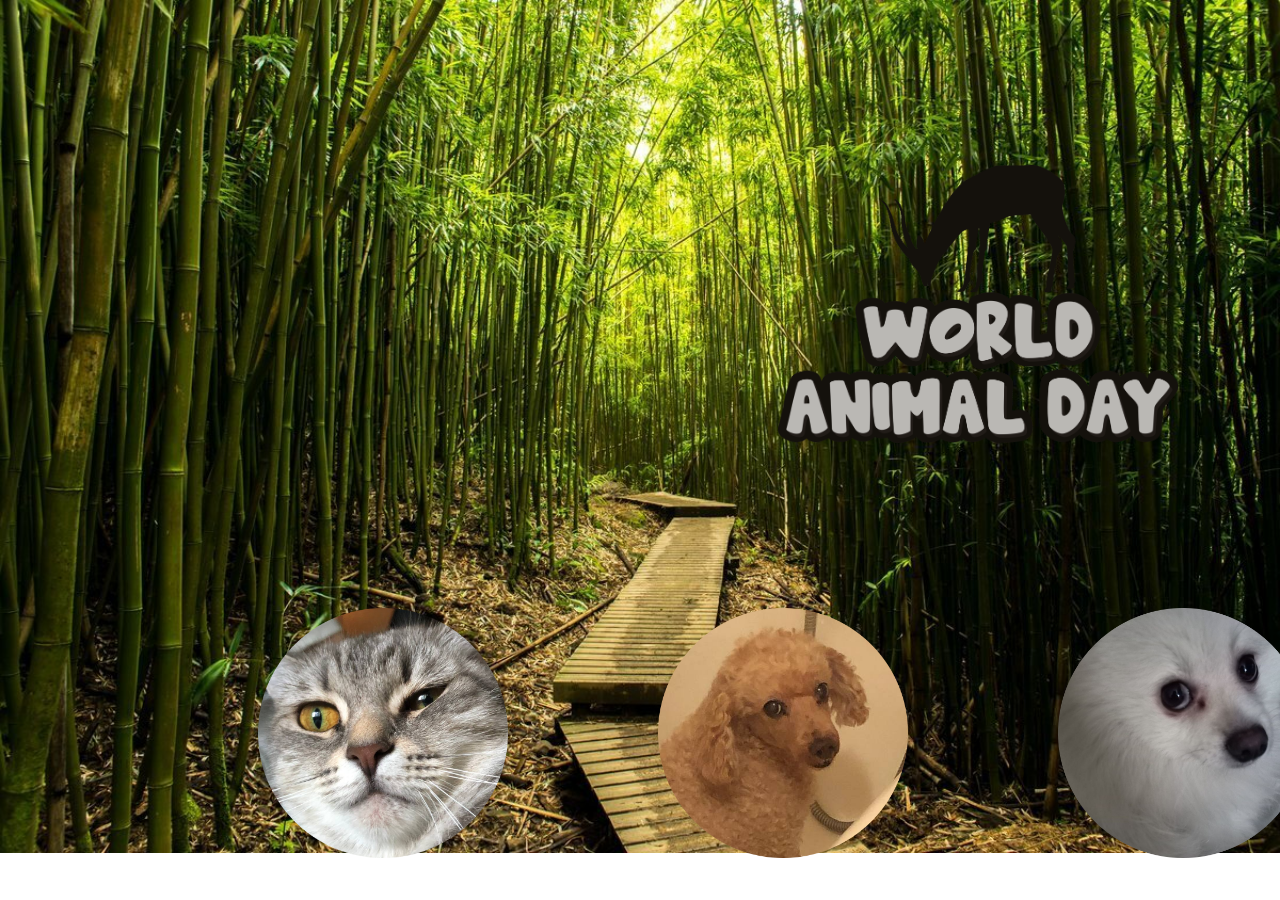
<file: index.html>
<!DOCTYPE html>
<html lang="ru">

<head>
    <meta charset="UTF-8">
    <meta name="viewport" content="width=device-width, initial-scale=1.0">
    <title>Document</title>
    <link rel="stylesheet" href="style.css">
    <link rel="preconnect" href="https://fonts.googleapis.com">
<link rel="preconnect" href="https://fonts.gstatic.com" crossorigin>
<link href="https://fonts.googleapis.com/css2?family=Itim&family=Jost:ital,wght@0,100..900;1,100..900&display=swap" rel="stylesheet">
</head>

<body>
    <div>
        <img class="logo" src="logo/косуля2.png">
    </div>
    <div class="circle1">
    <a href="page2.html">
        <img src="photo/тиффани в кружке.jpg">
        <span class="mask">
          <p>TAP!</p>
        </span>
      </a>
    </div>
    <div class="circle2">
        <a href="page5.html">
            <img src="photo/линда в кружке.jpg">
            <span class="mask">
              <p>TAP!</p>
            </span>
          </a>
        </div>
        <div class="circle3">
            <a href="page4.html">
                <img src="photo/айс в кружке.jpg">
                <span class="mask">
                  <p>TAP!</p>
                </span>
              </a>
            </div>
            <div class="circle4">
                <a href="page3.html">
                    <img src="photo/нюша в кружке.jpg">
                    <span class="mask">
                      <p>TAP!</p>
                    </span>
                  </a>
                </div>

</body>
    
</html>
</file>
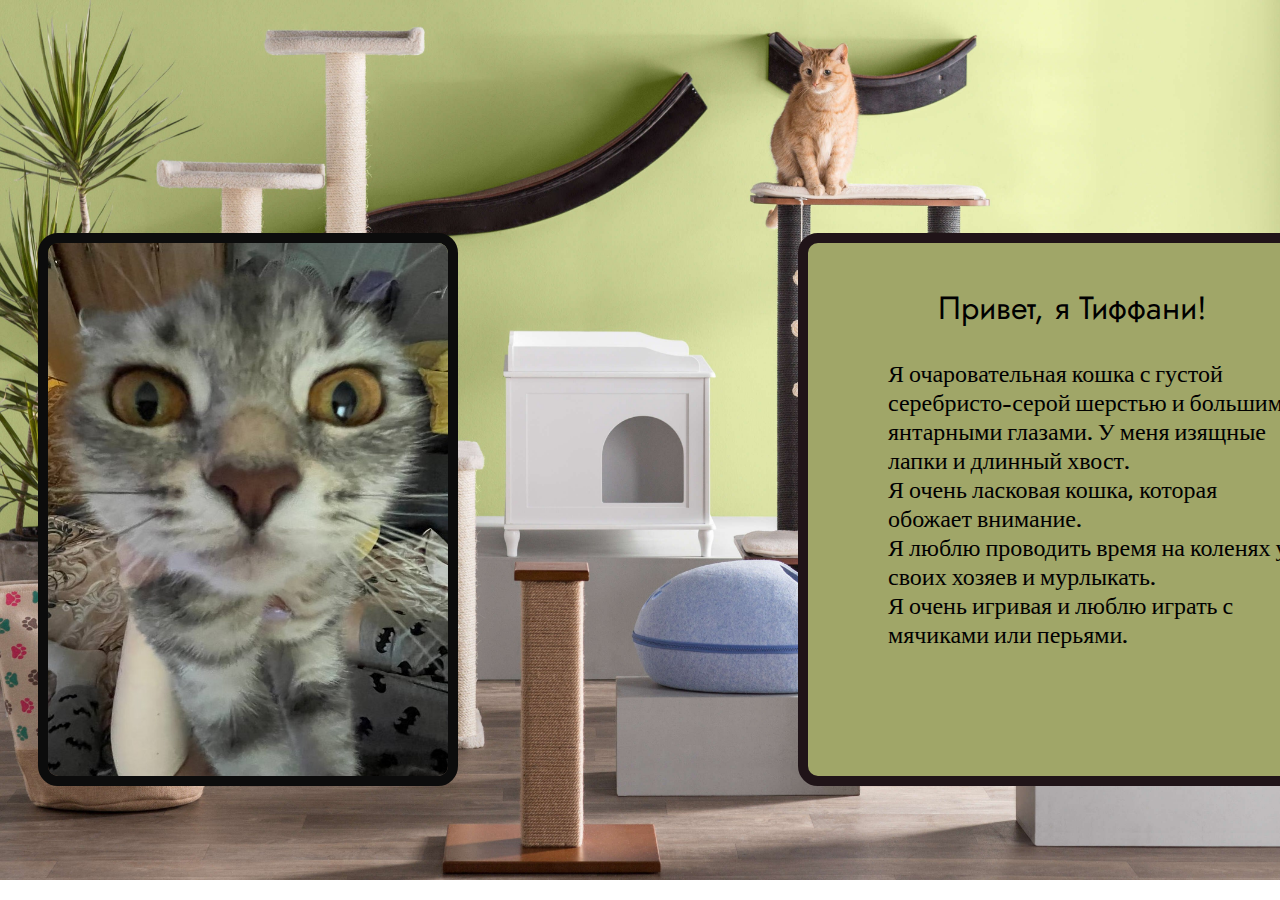
<file: page2.html>
<!DOCTYPE html>
<html lang="ru">

<head>
    <meta charset="UTF-8">
    <meta name="viewport" content="width=device-width, initial-scale=1.0">
    <title>Document</title>
    <link rel="stylesheet" href="style.css">
    <link rel="preconnect" href="https://fonts.googleapis.com">
<link rel="preconnect" href="https://fonts.gstatic.com" crossorigin>
<link href="https://fonts.googleapis.com/css2?family=Itim&family=Jost:ital,wght@0,100..900;1,100..900&display=swap" rel="stylesheet">
</head>

<body class="bodypage2">
    <div style="top: 200px; left: 1750px;" class="circle2">
        <a href="page5.html">
            <img class="img2" src="photo/линда в кружке.jpg">
            <span class="span2">
              <p>TAP!</p>
            </span>
          </a>
        </div>
        <div style="top: 400px; left:1750px;" class="circle3">
            <a href="page4.html">
                <img class="img2" src="photo/айс в кружке.jpg">
                <span class="span2">
                  <p>TAP!</p>
                </span>
              </a>
            </div>
            <div style="top: 600px; left: 1750px;" class="circle4">
                <a href="page3.html">
                    <img class="img2" src="photo/нюша в кружке.jpg">
                    <span class="span2">
                      <p>TAP!</p>
                    </span>
                  </a>
                </div>
<div>
    <img class="photo1" src="photo/тиффани 2.jpg">
</div>
<div class="textblock1"></div>
<div class="title1">Привет, я Тиффани!</div>
<div class="text1"> Я очаровательная кошка с густой серебристо-серой шерстью и большими янтарными глазами. У меня изящные лапки и длинный хвост.
    <br>Я очень ласковая кошка, которая обожает внимание. 
    <br>Я люблю проводить время на коленях у своих хозяев и мурлыкать. 
    <br>Я очень игривая и люблю играть с мячиками или перьями.</div>
    

</body>

</html>
</file>
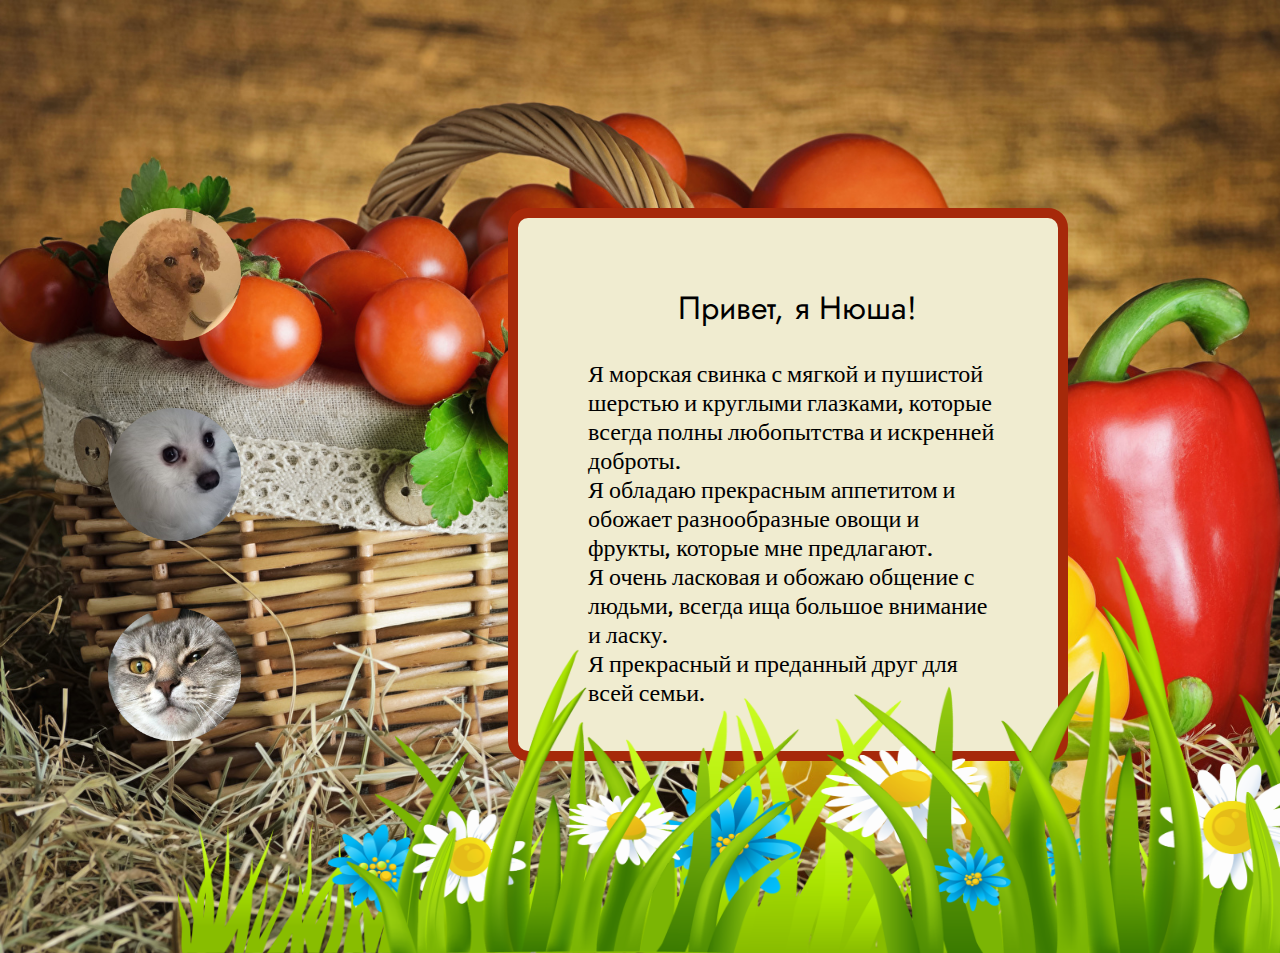
<file: page3.html>
<!DOCTYPE html>
<html lang="ru">

<head>
    <meta charset="UTF-8">
    <meta name="viewport" content="width=device-width, initial-scale=1.0">
    <title>Document</title>
    <link rel="stylesheet" href="style.css">
    <link rel="preconnect" href="https://fonts.googleapis.com">
<link rel="preconnect" href="https://fonts.gstatic.com" crossorigin>
<link href="https://fonts.googleapis.com/css2?family=Itim&family=Jost:ital,wght@0,100..900;1,100..900&display=swap" rel="stylesheet">
</head>

<body class="bodypage3">
    <div style="top: 200px; left: 100px;" class="circle2">
        <a href="page5.html">
            <img class="img2" src="photo/линда в кружке.jpg">
            <span class="span2">
              <p>TAP!</p>
            </span>
          </a>
        </div>
        <div style="top: 400px; left:100px;" class="circle3">
            <a href="page4.html">
                <img class="img2" src="photo/айс в кружке.jpg">
                <span class="span2">
                  <p>TAP!</p>
                </span>
              </a>
            </div>
            <div style="top: 600px; left: 100px;" class="circle4">
                <a href="page2.html">
                    <img class="img2" src="photo/тиффани в кружке.jpg">
                    <span class="span2">
                      <p>TAP!</p>
                    </span>
                  </a>
                </div>
<div>
    <img class="photo2" src="photo/нюша с овощами.jpg">
</div>
<div class="textblock2"></div>
<div class="title2">Привет, я Нюша!</div>
<div class="text2">Я морская свинка с мягкой и пушистой шерстью и круглыми глазками, которые всегда полны любопытства и искренней доброты.<br>Я обладаю прекрасным аппетитом и обожает разнообразные овощи и фрукты, которые мне предлагают.<br>Я очень ласковая и обожаю общение с людьми, всегда ища большое внимание и ласку.<br>Я прекрасный и преданный друг для всей семьи.</div>
<div>
    <img class="item2" src="photo/трава.png">
</div>

</body>

</html>
</file>
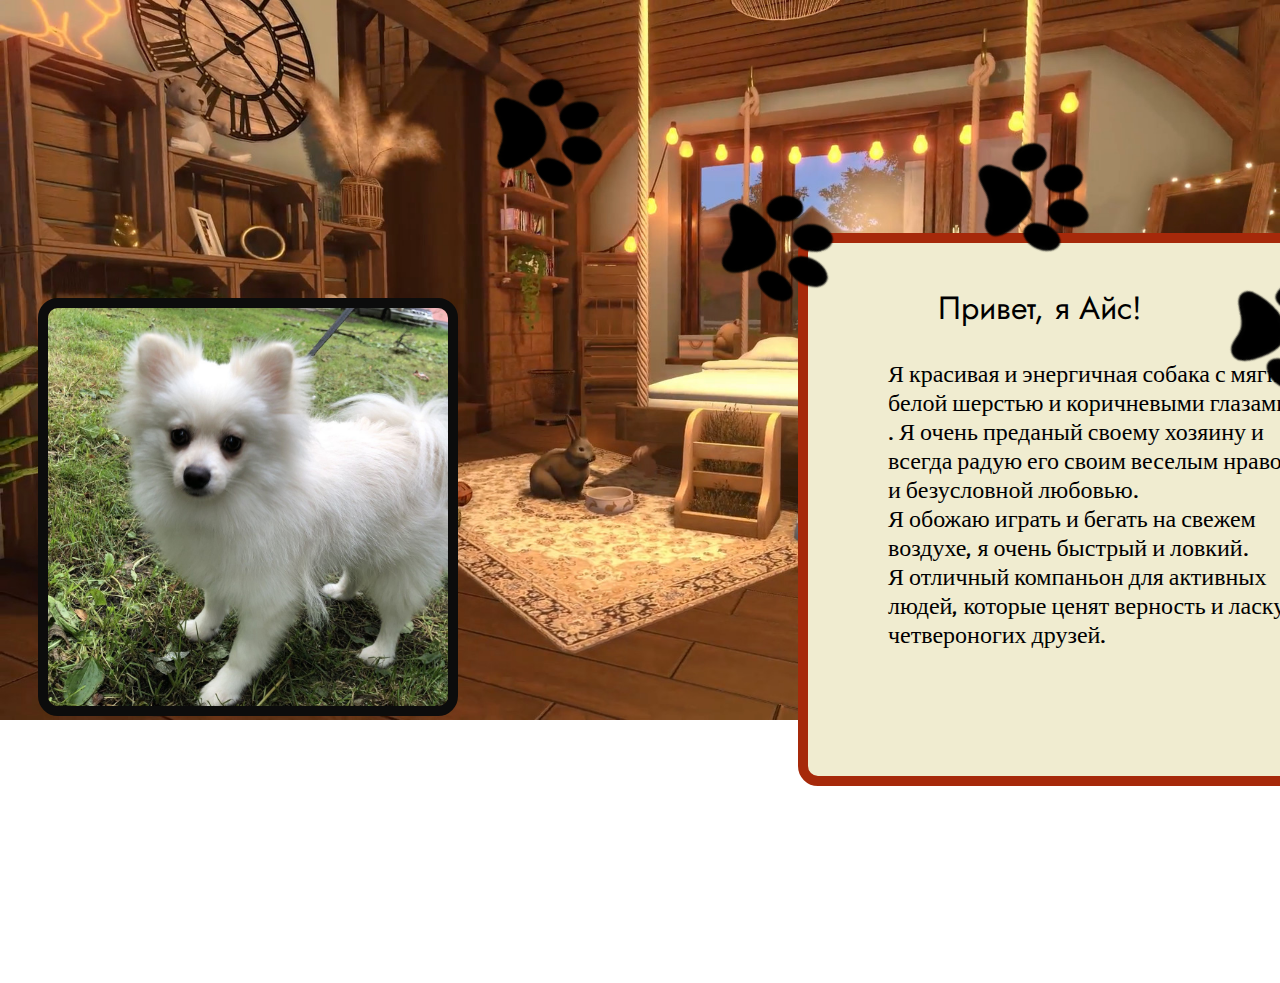
<file: page4.html>
<!DOCTYPE html>
<html lang="ru">

<head>
    <meta charset="UTF-8">
    <meta name="viewport" content="width=device-width, initial-scale=1.0">
    <title>Document</title>
    <link rel="stylesheet" href="style.css">
    <link rel="preconnect" href="https://fonts.googleapis.com">
<link rel="preconnect" href="https://fonts.gstatic.com" crossorigin>
<link href="https://fonts.googleapis.com/css2?family=Itim&family=Jost:ital,wght@0,100..900;1,100..900&display=swap" rel="stylesheet">
</head>

<body class="bodypage4">
    <div style="top: 200px; left: 1750px;" class="circle2">
        <a href="page5.html">
            <img class="img2" src="photo/линда в кружке.jpg">
            <span class="span2">
              <p>TAP!</p>
            </span>
          </a>
        </div>
        <div style="top: 400px; left:1750px;" class="circle3">
            <a href="page3.html">
                <img class="img2" src="photo/нюша в кружке.jpg">
                <span class="span2">
                  <p>TAP!</p>
                </span>
              </a>
            </div>
            <div style="top: 600px; left: 1750px;" class="circle4">
                <a href="page2.html">
                    <img class="img2" src="photo/тиффани в кружке.jpg">
                    <span class="span2">
                      <p>TAP!</p>
                    </span>
                  </a>
                </div>
<div>
    <img class="photo3" src="photo/айс 3.jpg">
</div>
<div class="textblock3"></div>
<div class="title1">Привет, я Айс!</div>
<div class="text1"> Я красивая и энергичная собака с мягкой белой шерстью и коричневыми глазами.
    <br>. Я очень преданый своему хозяину и всегда радую его своим веселым нравом и безусловной любовью.
    <br>Я обожаю играть и бегать на свежем воздухе, я очень быстрый и ловкий.
    <br> Я отличный компаньон для активных людей, которые ценят верность и ласку четвероногих друзей.</div>
    
<div>
    <img class="item3" src="photo/следы.png">
</div>
</body>

</html>
</file>
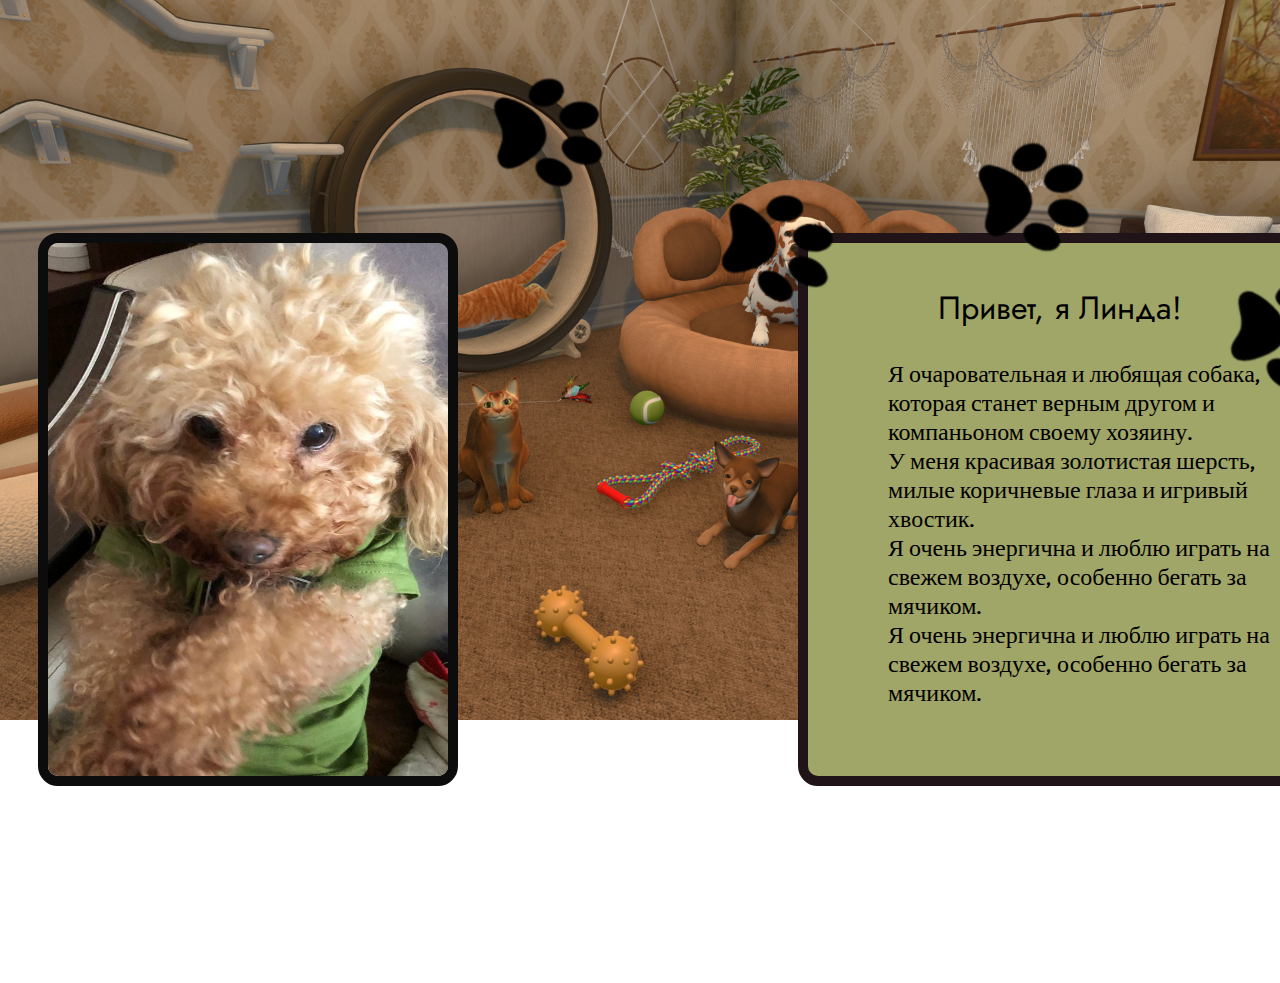
<file: page5.html>
<!DOCTYPE html>
<html lang="ru">

<head>
    <meta charset="UTF-8">
    <meta name="viewport" content="width=device-width, initial-scale=1.0">
    <title>Document</title>
    <link rel="stylesheet" href="style.css">
    <link rel="preconnect" href="https://fonts.googleapis.com">
<link rel="preconnect" href="https://fonts.gstatic.com" crossorigin>
<link href="https://fonts.googleapis.com/css2?family=Itim&family=Jost:ital,wght@0,100..900;1,100..900&display=swap" rel="stylesheet">
</head>

<body class="bodypage5">
    <div style="top: 200px; left: 1750px;" class="circle2">
        <a href="page2.html">
            <img class="img2" src="photo/тиффани в кружке.jpg">
            <span class="span2">
              <p>TAP!</p>
            </span>
          </a>
        </div>
        <div style="top: 400px; left:1750px;" class="circle3">
            <a href="page4.html">
                <img class="img2" src="photo/айс в кружке.jpg">
                <span class="span2">
                  <p>TAP!</p>
                </span>
              </a>
            </div>
            <div style="top: 600px; left: 1750px;" class="circle4">
                <a href="page3.html">
                    <img class="img2" src="photo/нюша в кружке.jpg">
                    <span class="span2">
                      <p>TAP!</p>
                    </span>
                  </a>
                </div>
<div>
    <img class="photo1" src="photo/линда2.jpg">
</div>
<div class="textblock1"></div>
<div class="title1">Привет, я Линда!</div>
<div class="text1"> Я очаровательная и любящая собака, которая станет верным другом и компаньоном своему хозяину.
    <br> У меня красивая золотистая шерсть, милые коричневые глаза и игривый хвостик. 
    <br> Я очень энергична и люблю играть на свежем воздухе, особенно бегать за мячиком. 
    <br> Я очень энергична и люблю играть на свежем воздухе, особенно бегать за мячиком.</div>
    <div>
        <img  class="item3" src="photo/следы.png">
    </div>

</body>

</html>
</file>
<file: style.css>
body{
    background-size: cover;
    background-repeat: no-repeat;
    position: relative;
    background-image: url(photo/пейзаж2.jpg);
}
.bodypage2{
    background-size: cover;
    background-repeat: no-repeat;
    position: relative;
    background-image: url(photo/фондлятиффани.jpg);
}
.bodypage3{
    background-size: cover;
    background-repeat: no-repeat;
    position: relative;
    background-image: url(photo/фоннюши.jpg);
}
.bodypage4{
    background-size: cover;
    background-repeat: no-repeat;
    position: relative;
    background-image: url(photo/фонайса.jpg);
}
.bodypage5{
    background-size: cover;
    background-repeat: no-repeat;
    position: relative;
    background-image: url(photo/фонлинды.jpg);
}
.logo{
    width: 400px; 
    height: 277.54px; 
    left: 770px; 
    top: 157px; 
    position: absolute;
}
.circle1{
    left:250px; 
    top: 600px; 
    position: absolute;
}
.circle2{
    left: 650px; 
    top: 600px; 
    position: absolute;
}
.circle3{
    left: 1050px; 
    top: 600px; 
    position: absolute;
}
.circle4{
    left: 1450px; 
    top: 600px; 
    position: absolute;
}
img{
    width: 250px; 
    height: 250px;
}
.img2{
    width: 133px; 
    height: 133px
}
a {
    display: block;
    position: relative;
    width: 300px;
}
span {
    width: 250px; 
    height: 250px;
    border-radius: 150px;
    display: flex;
    flex-direction: column;
    align-items: center;
    justify-content: center;
}
.span2 {
    width: 133px; 
    height: 133px;
    border-radius: 150px;
    display: flex;
    flex-direction: column;
    align-items: center;
    justify-content: center;
}

span {
    border-radius: 150px;
    position: absolute;
    top: 0;
    left: 0;
    right: 0;
    bottom: 0;
    background: rgba(0, 0, 0, .5);
    opacity: 0;
    color: #fff;
    font-size: 40px;
    transition: opacity .4s linear
}
span:hover {
    opacity: 1;
}
.photo1{
    width: 400px; 
    height: 533.33px; 
    left: 30px; 
    top: 225px; 
    position: absolute; 
    border-radius: 20px;
    border-radius: 20px; 
    border: 10px #0C0C0C solid
}
.textblock1{
    width: 540px; 
    height: 533px; 
    left: 790px; 
    top: 225px; 
    position: absolute; 
    background: #A0A668; 
    border-radius: 20px; 
    border: 10px #201418 solid;
}
.title1{
    left: 930px; 
    top: 277px; 
    position: absolute; 
    color: black; 
    font-size: 32px; 
    font-family: Jost; 
    font-weight: 400px; 
    word-wrap: break-word;
}
.text1{
    width: 414px;
    height: 346px; 
    left: 880px; 
    top: 351px; 
    position: absolute;
    color: black; 
    font-size: 24px; 
    font-family: itim; 
    font-weight: 400px; 
    word-wrap: break-word;
}
.photo2{
    width: 400px; 
    height: 533.33px; 
    left: 1300px; 
    top: 205px; 
    position: absolute; 
    border-radius: 20px;
    border: 10px #0C0C0C solid
}
.textblock2{
    width: 540px; 
    height: 533px; 
    left: 500px; 
    top: 200px; 
    position: absolute; 
    background: #F0ECD0; 
    border-radius: 20px; 
    border: 10px #A6290A solid;
}
.title2{
    left: 670px; 
    top: 277px; 
    position: absolute; 
    color: black; 
    font-size: 32px; 
    font-family: Jost; 
    font-weight: 400px; 
    word-wrap: break-word;
}
.text2{
    width: 414px;
    height: 346px; 
    left: 580px; 
    top: 351px; 
    position: absolute;
    color: black; 
    font-size: 24px; 
    font-family: itim; 
    font-weight: 400px; 
    word-wrap: break-word;
}
.photo3{
    width: 400px; 
    height: 397.82px;
    left: 30px; 
    top: 290px; 
    position: absolute; 
    border-radius: 20px;
    border: 10px #0C0C0C solid
}
.textblock3{
    width: 540px; 
    height: 533px; 
    left: 790px; 
    top: 225px; 
    position: absolute; 
    background: #F0ECD0; 
    border-radius: 20px; 
    border: 10px #A6290A solid;
}
.item3{
    width: 1422.75px; 
    height: 640px; 
    left: 700px; 
    top: -526px; 
    position: absolute; 
    transform: rotate(49.95deg); 
    transform-origin: 0 0;
}
.item2{
    width: 1504px; 
    height: 396px; 
    left: 170px; 
    top: 549px; 
    position: absolute;
}
.textblock4{
    width: 540px; 
    height: 533px; 
    left: 500px; 
    top: 200px; 
    position: absolute; 
    background: #FDEBBB; 
    border-radius: 20px; 
    border: 10px #879138 solid;
}
</file>
